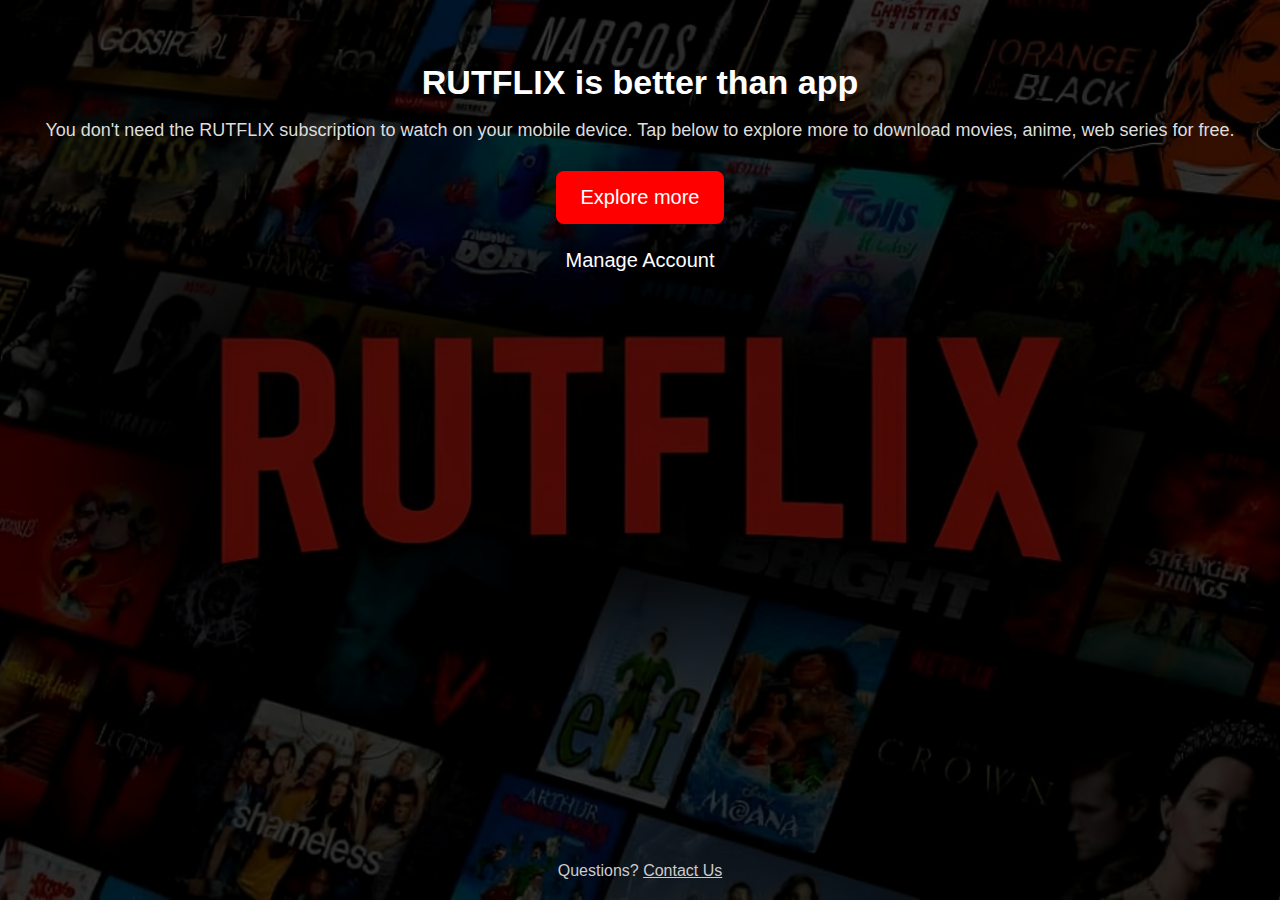
<file: app.html>
<!DOCTYPE html>
<html lang="en">
<head>
    <meta charset="UTF-8">
    <meta name="viewport" content="width=device-width, initial-scale=1.0">
    <title>RUTFLIX App Page</title>

    <style>
        body{
            margin: 0;
            padding: 0;
            font-family: Arial, sans-serif;
            background: url("images/rutflix-bg.jpg.jpeg") no-repeat center center/cover;
            height: 100vh;
            position: relative;
            color: white;
        }

        body::before{
            content: "";
            position: absolute;
            inset: 0;
            background: rgba(0,0,0,0.7);
        }

        .content{
            position: relative;
            z-index: 5;
            text-align: center;
            padding: 40px 20px;
        }

        .content h1{
            font-size: 34px;
            margin-bottom: 15px;
        }

        .content p{
            font-size: 18px;
            margin-bottom: 30px;
            color: #ddd;
        }

        .btn-red{
            background: red;
            padding: 15px 25px;
            border: none;
            border-radius: 8px;
            font-size: 20px;
            color: white;
            cursor: pointer;
            text-decoration: none;
            display: inline-block;
            margin-bottom: 25px;
        }

        .manage{
            font-size: 20px;
            text-decoration: none;
            color: white;
        }

        footer{
            position: absolute;
            bottom: 20px;
            width: 100%;
            text-align: center;
            color: #ccc;
        }

        footer a{
            color: #ccc;
        }
    </style>
</head>
<body>

    <div class="content">
        <h1>RUTFLIX is better than app</h1>
        <p>You don't need the RUTFLIX subscription to watch on your mobile device.
           Tap below to explore more to download movies, anime, web series for free.</p>

        <a href="#" class="btn-red">Explore more</a>

        <br>

        <a href="#" class="manage">Manage Account</a>
    </div>

    <footer>
        Questions? <a href="#">Contact Us</a>
    </footer>

</body>
</html>
</file>
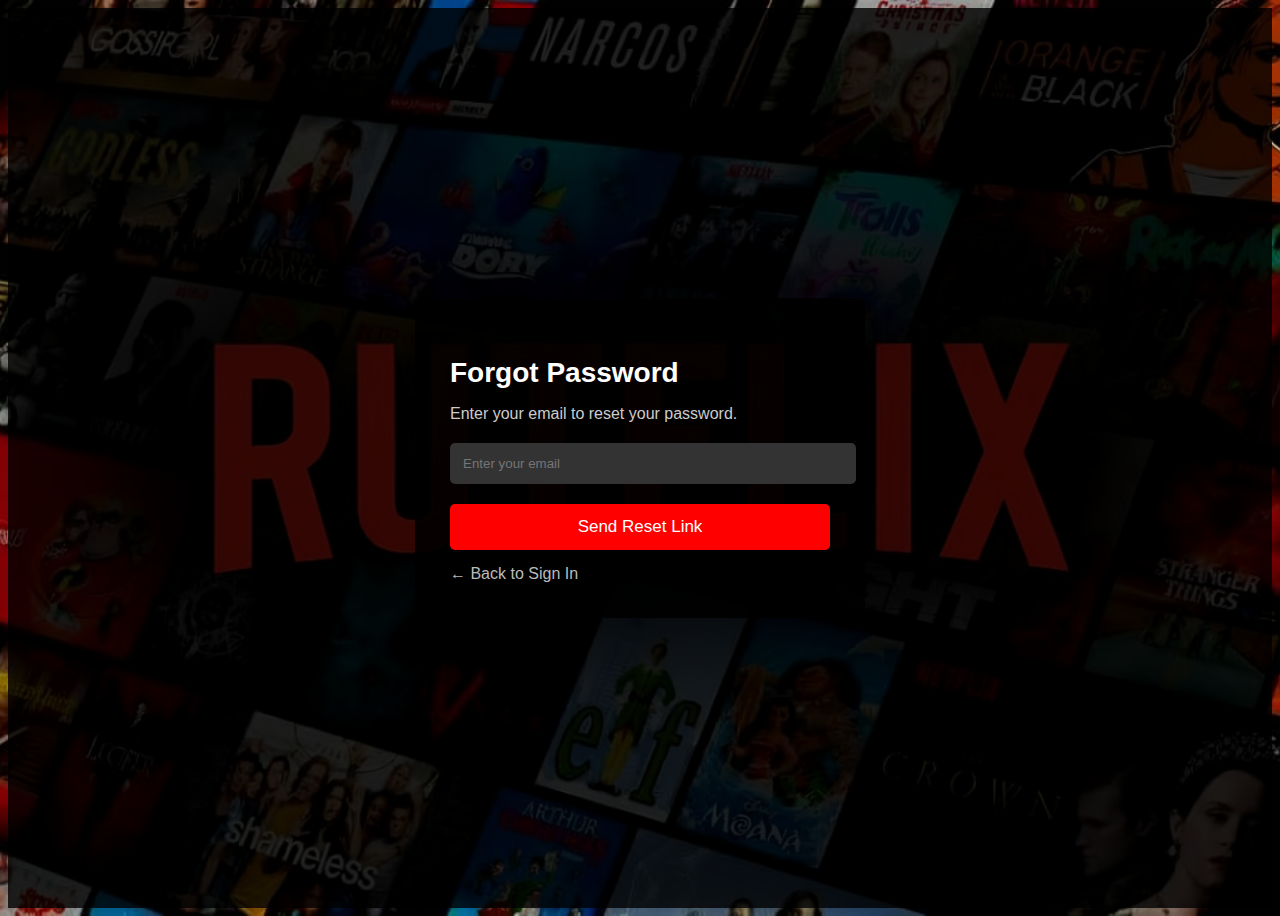
<file: forgot.html>
<!DOCTYPE html>
<html lang="en">
<head>
    <meta charset="UTF-8">
    <meta name="viewport" content="width=device-width, initial-scale=1.0">
    <title>Forgot Password – RUTFLIX</title>

    <style>
        body{
            background: url("./images/rutflix-bg.jpg.jpeg") no-repeat center center/cover;
            height: 100vh;
            font-family: Arial, sans-serif;
            position: relative;
        }

        body::before{
            content: "";
            position: absolute;
            top: 0;
            left: 0;
            width: 100%;
            height: 100%;
            background: rgba(0,0,0,0.80);
        }

        .container{
            width: 100%;
            height: 100%;
            display: flex;
            justify-content: center;
            align-items: center;
            position: relative;
            z-index: 2;
        }

        .box{
            width: 380px;
            background: rgba(0,0,0,0.85);
            padding: 35px;
            color: white;
            border-radius: 8px;
        }

        .box h2{
            font-size: 28px;
            margin-bottom: 15px;
        }

        .box p{
            margin-bottom: 20px;
            color: #ccc;
        }

        .box input{
            width: 100%;
            padding: 13px;
            border: none;
            background: #333;
            color: white;
            border-radius: 5px;
            margin-bottom: 20px;
        }

        .submit-btn{
            width: 100%;
            padding: 13px;
            background: red;
            color: white;
            border: none;
            border-radius: 5px;
            font-size: 17px;
            cursor: pointer;
        }

        a{
            color: #bbb;
            text-decoration: none;
            display: inline-block;
            margin-top: 15px;
        }
    </style>
</head>
<body>

    <div class="container">
        <div class="box">
            <h2>Forgot Password</h2>
            <p>Enter your email to reset your password.</p>

            <input type="email" placeholder="Enter your email">

            <button class="submit-btn">Send Reset Link</button>

            <a href="signin.html">← Back to Sign In</a>
        </div>
    </div>

</body>
</html>
</file>
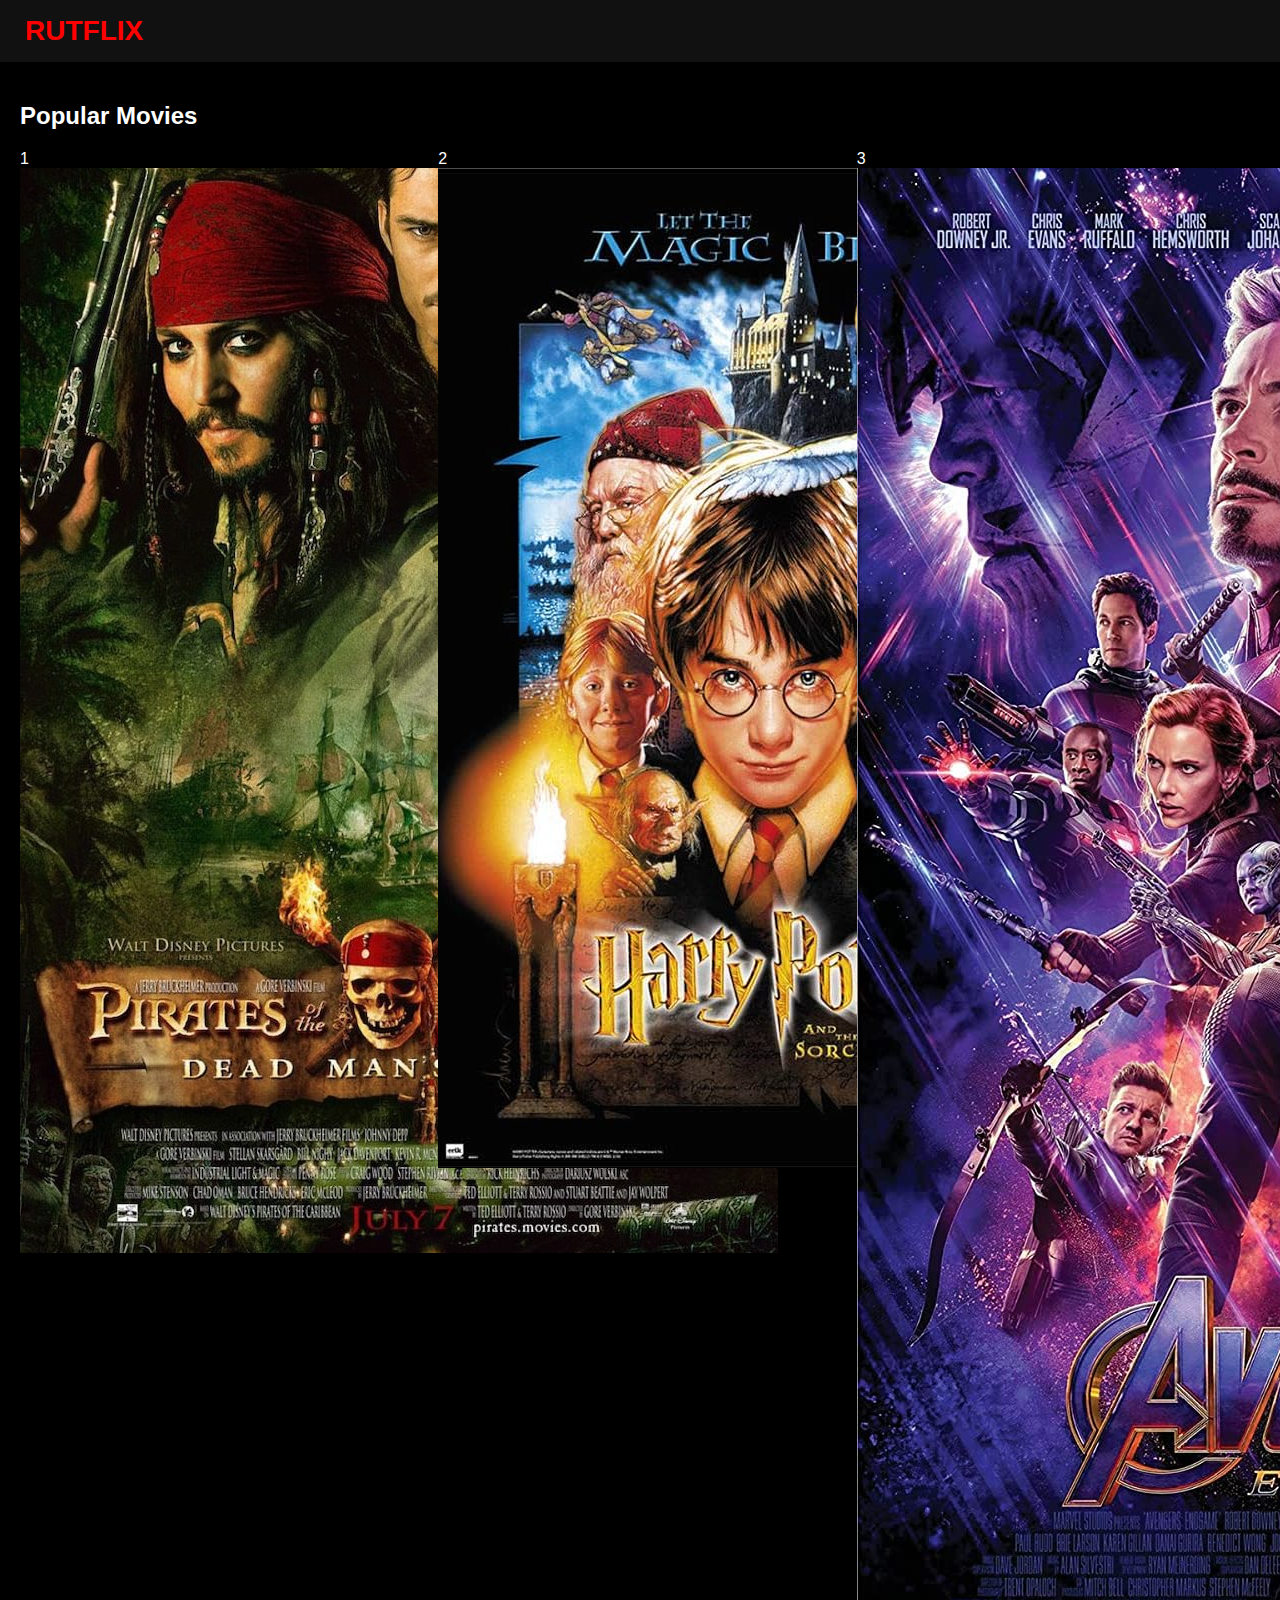
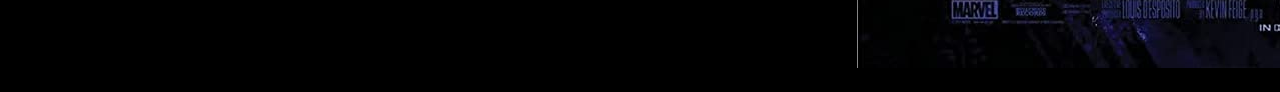
<file: movies.html>
<!DOCTYPE html>
<html lang="en">
<head>
    <meta charset="UTF-8">
    <meta name="viewport" content="width=device-width, initial-scale=1.0">
    <title>RUTFLIX Movies</title>

    <style>
        body{
            margin: 0;
            padding: 0;
            font-family: Arial, sans-serif;
            background: #000;
            color: white;
        }

        /* NAVBAR */
        .navbar{
            display: flex;
            justify-content: space-between;
            align-items: center;
            background: #111;
            padding: 15px 25px;
            position: sticky;
            top: 0;
            z-index: 10;
        }

        .logo{
            font-size: 28px;
            font-weight: bold;
            color: red;
        }

        .movies-container{
            padding: 20px;
        }

        .section-title{
            font-size: 26px;
            margin-bottom: 15px;
        }

        .movie-row{
            display: grid;
            grid-template-columns: repeat(auto-fit, minmax(150px, 1fr));
            gap: 15px;
        }

        .movie{
            height: 220px;
            background-size: cover;
            background-position: center;
            border-radius: 10px;
            cursor: pointer;
            transition: 0.3s;
        }

        .movie:hover{
            transform: scale(1.07);
        }
        

    </style>
</head>
<body>

    <!-- NAVBAR -->
    <div class="navbar">
        <div class="logo">RUTFLIX</div>
    </div>

    
        <!-- MOVIES SECTION -->
    <section class="movies-container">
        <h2>Popular Movies</h2>

        <div class="movie-row">
            <div class="trend-card"><span class="trend-number">1</span><img src="./images/pirates.jpg"></div>
            <div class="trend-card"><span class="trend-number">2</span><img src="./images/hogwards.jpg"></div>
            <div class="trend-card"><span class="trend-number">3</span><img src="./images/marvel aven.jpg"></div>
           
            </div>
    </section>

</body>
</html>
</file>
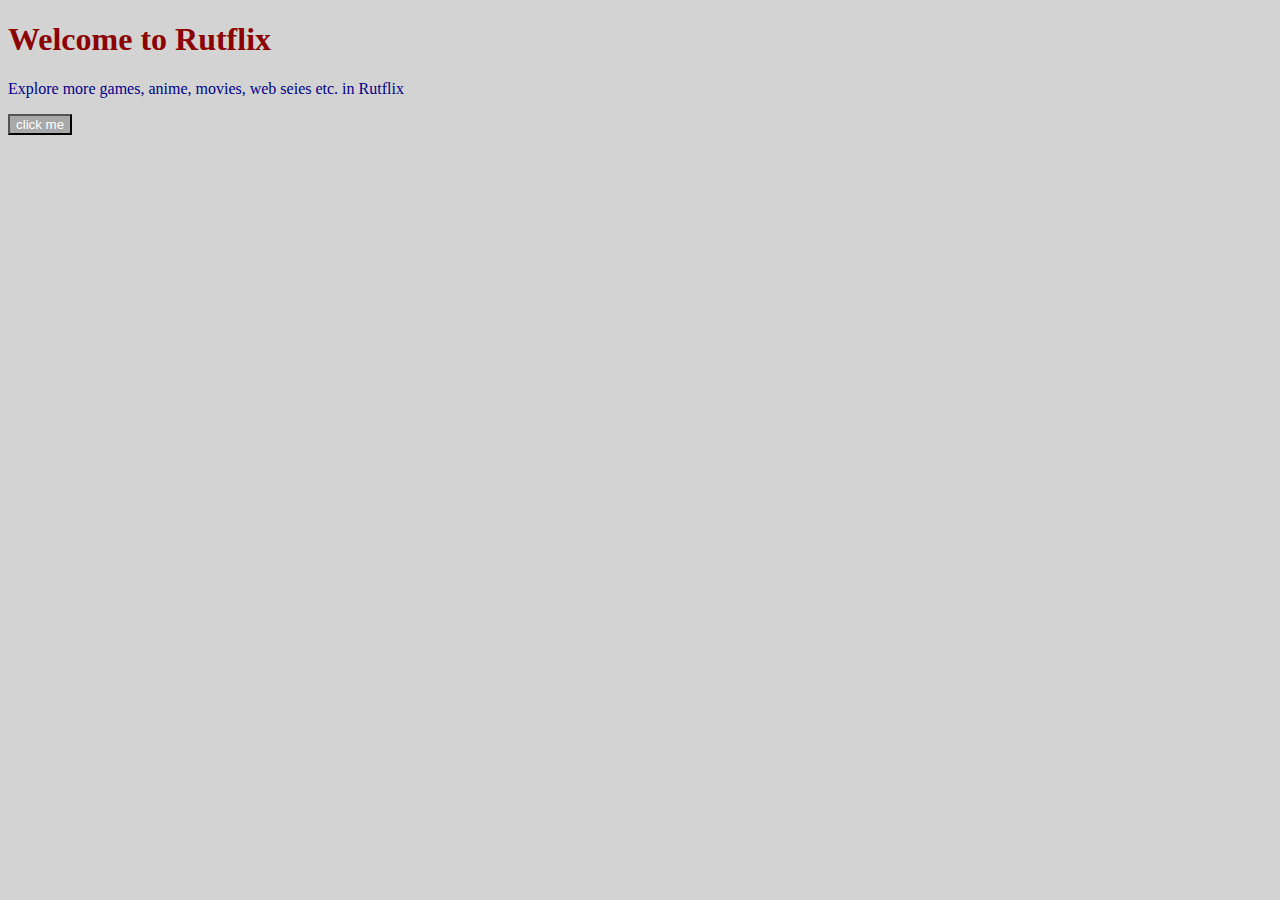
<file: nav.html>
<!DOCTYPE html>
<html lang="en">
<head>
    <meta charset="UTF-8">
    <meta name="viewport" content="width=device-width, initial-scale=1.0">
    <title>Rutflix</title>
    <link rel="stylesheet" href="style.css">
</head>
<body>
    <h1>Welcome to Rutflix</h1>
    <p>Explore more games, anime, movies, web seies etc. in Rutflix</p>

    <button>click me</button>

</body>
</html>
</file>
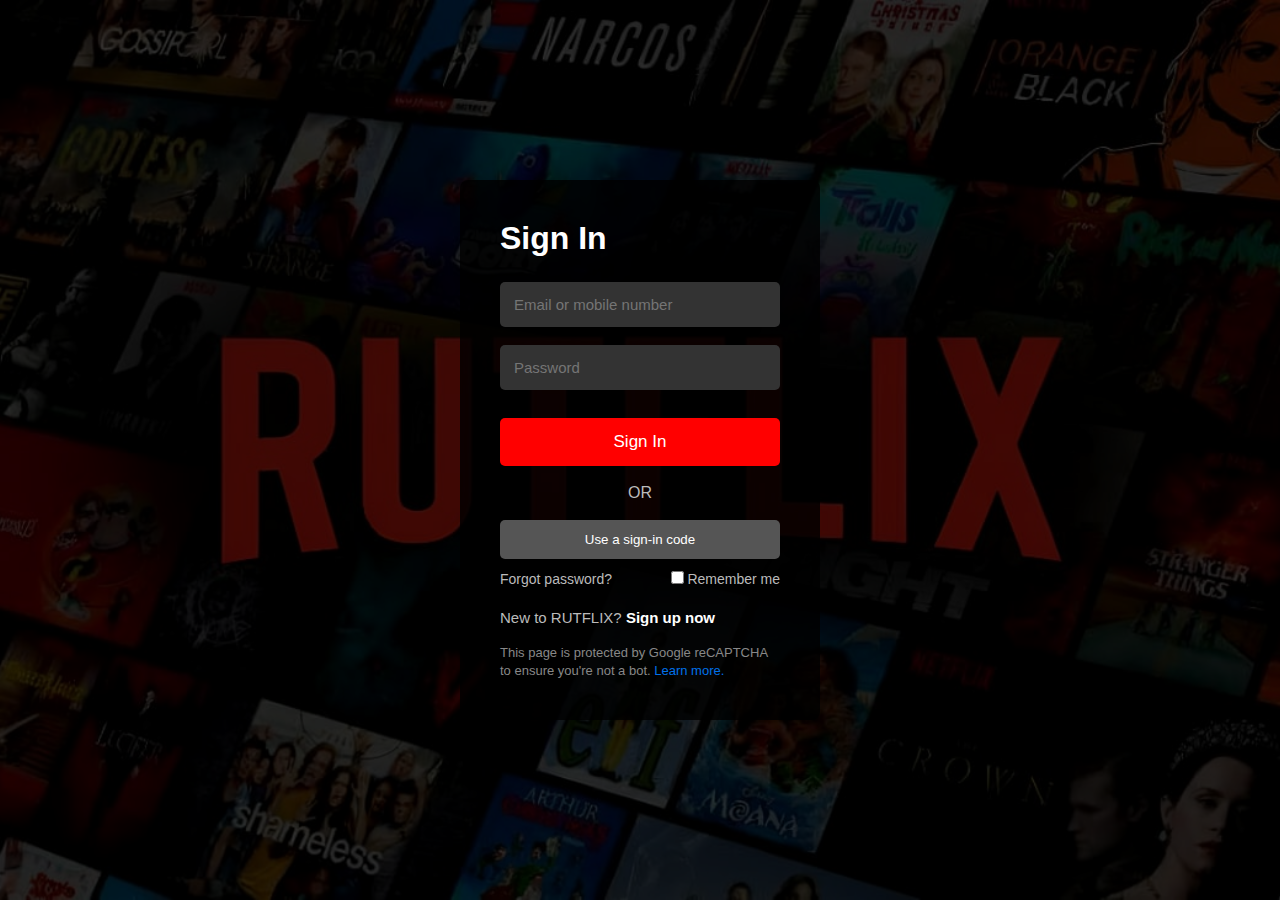
<file: signin.html>
<!DOCTYPE html>
<html lang="en">
<head>
    <meta charset="UTF-8">
    <meta name="viewport" content="width=device-width, initial-scale=1.0">
    <title>RUTFLIX – Sign In</title>

    <style>
        *{
            margin: 0;
            padding: 0;
            box-sizing: border-box;
        }

        body{
            background: url("./images/rutflix-bg.jpg.jpeg") no-repeat center center/cover;
            height: 100vh;
            font-family: Arial, sans-serif;
            position: relative;
        }

        body::before{
            content: "";
            position: absolute;
            top: 0;
            left: 0;
            width: 100%;
            height: 100%;
            background: rgba(0,0,0,0.75);
        }

        .container{
            width: 100%;
            height: 100%;
            display: flex;
            justify-content: center;
            align-items: center;
            position: relative;
            z-index: 2;
        }

        .login-box{
            width: 360px;
            background: rgba(0,0,0,0.8);
            padding: 40px;
            border-radius: 8px;
            color: white;
        }

        .login-box h2{
            margin-bottom: 25px;
            font-size: 32px;
        }

        .input-box{
            margin-bottom: 18px;
        }

        .input-box input{
            width: 100%;
            padding: 14px;
            background: #333;
            border: none;
            border-radius: 5px;
            font-size: 15px;
            color: white;
        }

        .sign-btn{
            width: 100%;
            padding: 14px;
            background: red;
            border: none;
            color: white;
            font-size: 17px;
            border-radius: 5px;
            cursor: pointer;
            margin-top: 10px;
        }

        .or{
            text-align: center;
            margin: 18px 0;
            color: #bbb;
        }

        .gray-btn{
            width: 100%;
            padding: 12px;
            background: #555;
            border: none;
            color: white;
            border-radius: 5px;
            cursor: pointer;
        }

        .options{
            display: flex;
            justify-content: space-between;
            margin-top: 12px;
            font-size: 14px;
            color: #bbb;
        }

        .options a{
            color: #bbb;
            text-decoration: none;
        }

        .signup{
            margin-top: 22px;
            font-size: 15px;
            color: #bbb;
        }

        .signup a{
            color: white;
            font-weight: bold;
            text-decoration: none;
        }

        .recaptcha{
            margin-top: 18px;
            font-size: 13px;
            color: #888;
            line-height: 18px;
        }

        .recaptcha a{
            color: #0071eb;
            text-decoration: none;
        }
    </style>
</head>
<body>

    <div class="container">

        <div class="login-box">
            <h2>Sign In</h2>

            <div class="input-box">
                <input type="text" placeholder="Email or mobile number">
            </div>

            <div class="input-box">
                <input type="password" placeholder="Password">
            </div>

            <button class="sign-btn" onclick="window.location.href='app.html'">Sign In</button>


            <div class="or">OR</div>

            <button class="gray-btn">Use a sign-in code</button>

            <div class="options">
                <a href="forgot.html">Forgot password?</a>
                <label><input type="checkbox"> Remember me</label>
            </div>

            <div class="signup">
                New to RUTFLIX? <a href="#">Sign up now</a>
            </div>

            <div class="recaptcha">
                This page is protected by Google reCAPTCHA to ensure you're not a bot.
                <a href="#">Learn more.</a>
            </div>

        </div>

    </div>

</body>
</html>
</file>
<file: style.css>
h1 {
    color: darkred;
}

p {
    color: darkblue;
}

body {
    background-color: lightgray;
}

button {
    background-color: darkgray;
    color: white;
}
</file>
